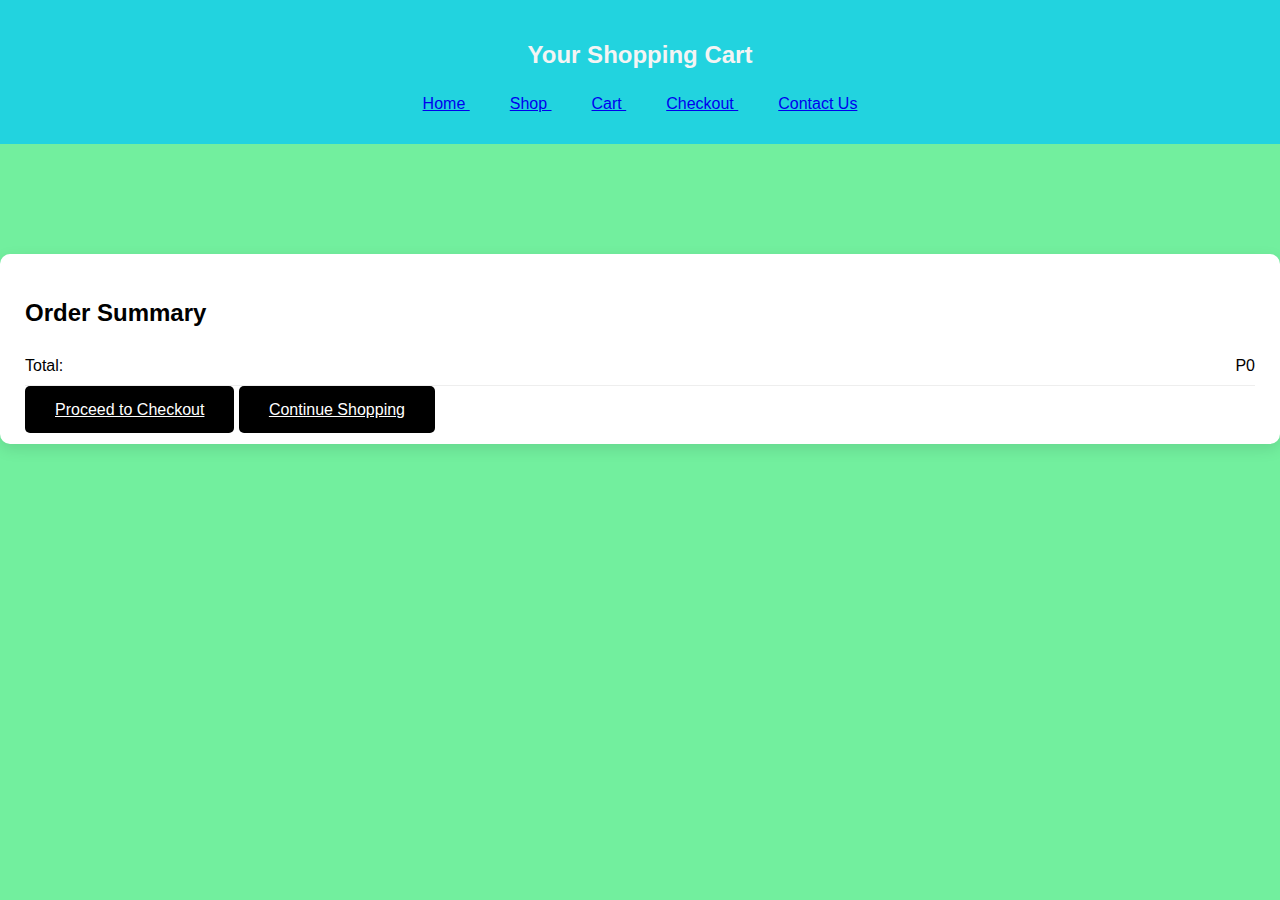
<file: cart.html>
<!DOCTYPE html>
<html lang="en">
<head>
    <meta charset="UTF-8">
    <meta name="viewport" content="width=device-width, initial-scale=1.0">
    <title>KC Retailers</title>
    <link rel="stylesheet" href="style.css">
    <script>
               // Load cart items from localStorage
        let cartItems = JSON.parse(localStorage.getItem('cart')) || [];
        
        function updateCartDisplay() {
            const cartContainer = document.getElementById('cart-items');
            const totalElement = document.getElementById('cart-total');
            let total = 0;

            cartContainer.innerHTML = '';
            
            cartItems.forEach((item, index) => {
                total += item.price * item.quantity;
                cartContainer.innerHTML += `
                    <div class="product-card">
                        <div class="product-info">
                            <h3>${item.name}</h3>
                            <p class="team">${item.team}</p>
                            <div class="cart-controls">
                                <input type="number" min="1" value="${item.quantity}" 
                                       onchange="updateQuantity(${index}, this.value)">
                                <p class="price">P${item.price * item.quantity}</p>
                                <button onclick="removeItem(${index})" class="btn">Remove</button>
                            </div>
                        </div>
                    </div>
                `;
            });

            totalElement.textContent = `P${total}`;
        }

        function updateQuantity(index, newQuantity) {
            cartItems[index].quantity = parseInt(newQuantity);
            localStorage.setItem('cart', JSON.stringify(cartItems));
            updateCartDisplay();
        }

        function removeItem(index) {
            cartItems.splice(index, 1);
            localStorage.setItem('cart', JSON.stringify(cartItems));
            updateCartDisplay();
        }

        // Initialize cart display
        window.onload = updateCartDisplay;
    </script>
</head>
<body>
    <header>
        <h1>Your Shopping Cart</h1>
        <nav>
            <ul>
              <li><a href="index.html"> Home </a></li>
              <li><a href="shop.html"> Shop </a></li>
              <li><a href="cart.html"> Cart </a></li>
              <li><a href="checkout.html"> Checkout </a></li>
              <li><a href="feedback.html"> Contact Us</a></li>
            </ul>
        </nav>
    </header>

    <section class="featured">
        <div class="container">
            <div id="cart-items" class="products"></div>
            
            <div class="cart-summary">
                <h2>Order Summary</h2>
                <div class="order-item">
                    <span>Total:</span>
                    <span id="cart-total">P0</span>
                </div>
                <a href="checkout.html" class="btn">Proceed to Checkout</a>
                <a href="shop.html" class="btn">Continue Shopping</a>
            </div>
        </div>
    </section>
</body>
</file>
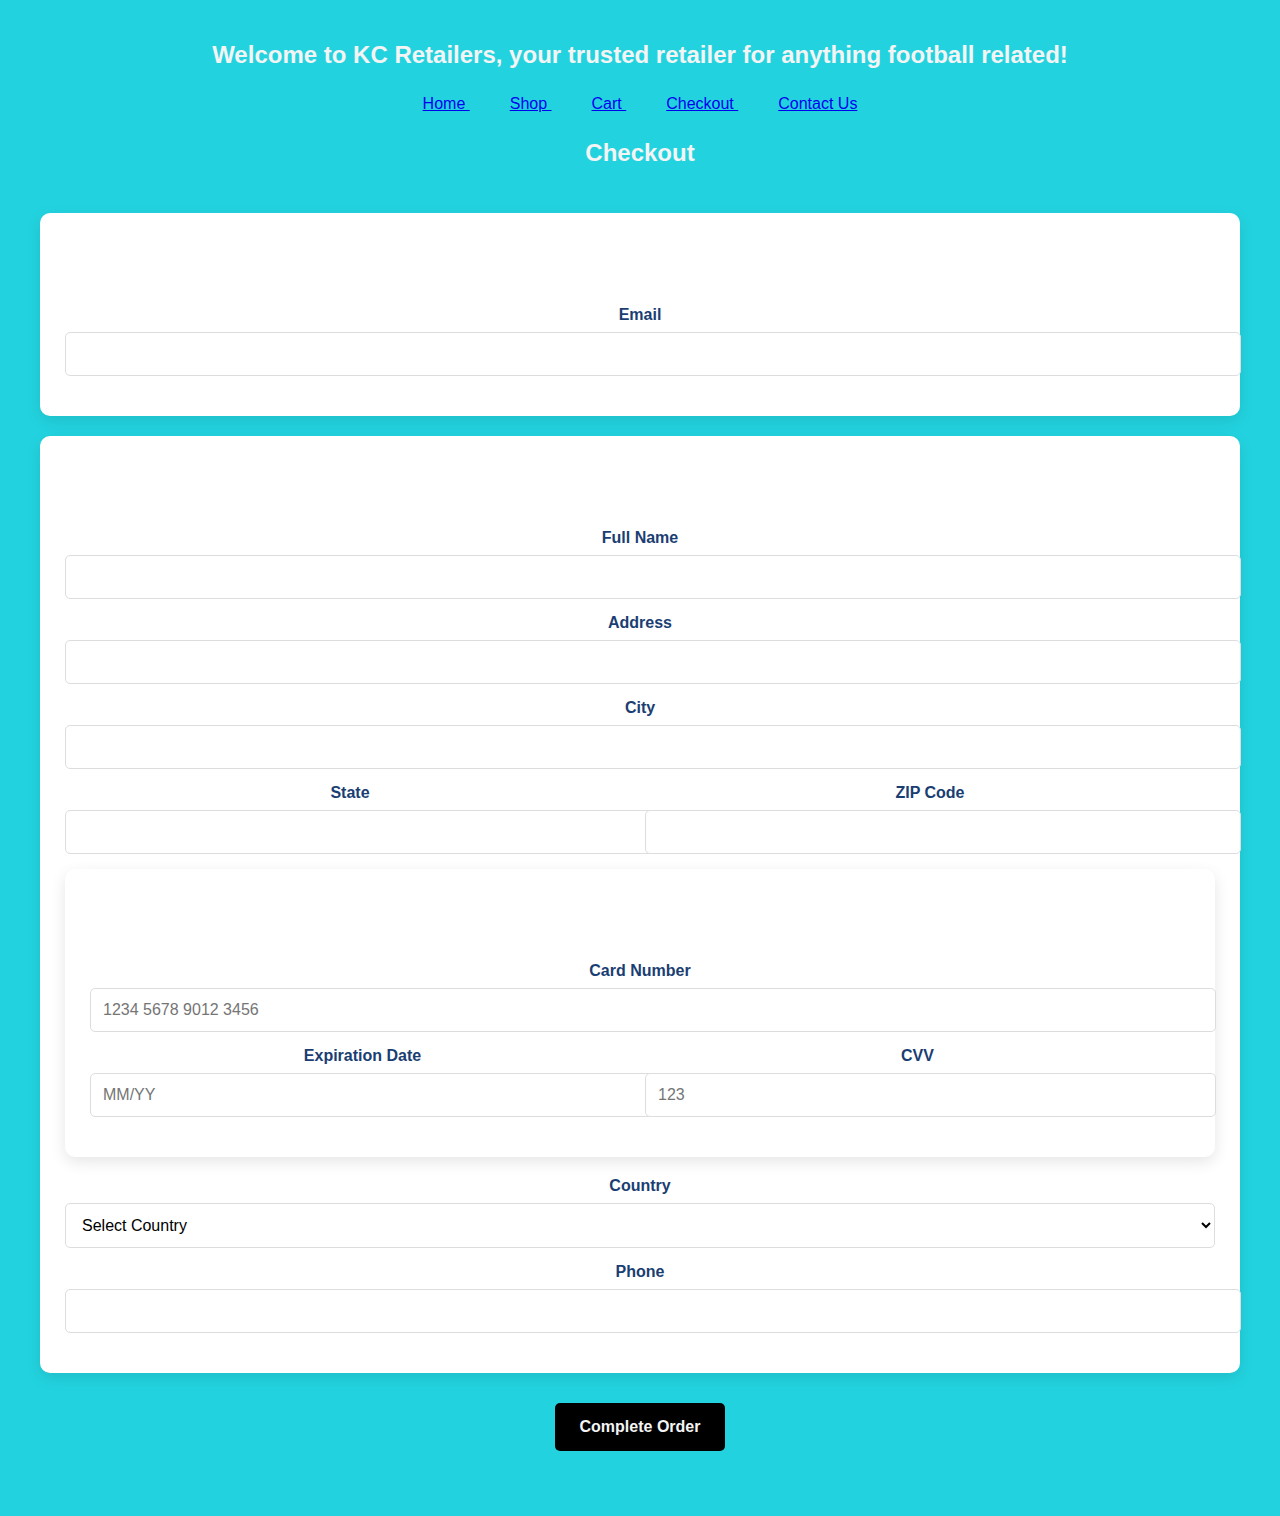
<file: checkout.html>
<!DOCTYPE html>
<html  lang="en">
    <head>
        <meta charset="UTF-8">
        <meta name="viewport" content="width=device-width, initial-scale=1.0">
        <link href="style.css" rel="stylesheet">
        <title>KC Retailers</title>
    </head>
    <body>
        <header>
            <h1>Welcome to KC Retailers, your trusted retailer for anything football related!</h1>
            <nav>
                <ul>
                    <li><a href="index.html"> Home </a></li>
                    <li><a href="shop.html"> Shop </a></li>
                    <li><a href="cart.html"> Cart </a></li>
                    <li><a href="Checkout.html"> Checkout </a></li>
                    <li><a href="feedback.html"> Contact Us </a></li>
                </ul>
            </nav>
            <body>
                <div class="container">
                    <h1>Checkout</h1>
                    
                    <div class="checkout-container">
                        <div class="checkout-form">
                            <form onsubmit="handleOrderSubmission(event)">
                                <div class="form-section">
                                    <h2>Contact Information</h2>
                                    <label for="email">Email</label>
                                    <input type="email" id="email" required>
                                </div>
                                
                                <div class="form-section">
                                    <h2>Shipping Information</h2>
                                    <label for="fullname">Full Name</label>
                                    <input type="text" id="fullname" required>
                                    
                                    <label for="address">Address</label>
                                    <input type="text" id="address" required>
                                    
                                    <label for="city">City</label>
                                    <input type="text" id="city" required>
                                    
                                    <div style="display: flex; gap: 10px;">
                                        <div style="flex: 1;">
                                            <label for="state">State</label>
                                            <input type="text" id="state" required>
                                        </div>
                                        <div style="flex: 1;">
                                            <label for="zip">ZIP Code</label>
                                            <input type="text" id="zip" required>
                                        </div>
                                    </div>
                                    <div class="form-section">
                                    <h2>Payment Information</h2>
                                    <label for="card-number">Card Number</label>
                                    <input type="text" id="card-number" name="card-number" placeholder="1234 5678 9012 3456" required>

                                      <div style="display: flex; gap: 10px;">
                                        <div style="flex: 1;">
                                            <label for="expiry">Expiration Date</label>
                                            <input type="text" id="expiry" name="expiry" placeholder="MM/YY" required>
                                        </div>
                                        <div style="flex: 1;">
                                            <label for="cvv">CVV</label>
                                            <input type="text" id="cvv" name="cvv" placeholder="123" required>
                                        </div>
                                    </div>
                                </div>
                                    
                                    <label for="country">Country</label>
                                    <select id="country" required>
                                        <option value="">Select Country</option>
                                        <option value="US">Botswana</option>
                                        <option value="UK">South Africa</option>
                                        <option value="CA">Zimbabwe</option>
                                        <option value="AU">Namibia</option>
                                    </select>
                                    
                                    <label for="phone">Phone</label>
                                    <input type="tel" id="phone">
                                </div>
                                
                                <button type="submit">Complete Order</button>
                            </form>
                        </div>
                        <script>
    document.addEventListener('DOMContentLoaded', () => {
        const cart = JSON.parse(localStorage.getItem('cart')) || [];
        const container = document.getElementById('checkout-items');
        let subtotal = 0;

        // Clear existing content
        container.innerHTML = '';

        // Add cart items
        cart.forEach(item => {
            subtotal += item.price * item.quantity;
            container.innerHTML += `
                <div class="order-item">
                    <span>${item.name} (${item.quantity}x)</span>
                    <span>P${item.price * item.quantity}</span>
                </div>
            `;
        });

        // Calculate total (subtotal + shipping + tax)
        const total = subtotal + 200 + 60;
        document.getElementById('checkout-total').textContent = `P${total}`;
    });
     function handleOrderSubmission(event) {
        event.preventDefault(); // Stop page reload
        localStorage.removeItem('cart'); // Clear cart
        window.location.href = 'feedback.html'; // Redirect
    }
</script>
                    </div>
                </div>
        </header>
        <div class="custom-notification" id="cart-notification"></div>
    </body>
</html>
</file>
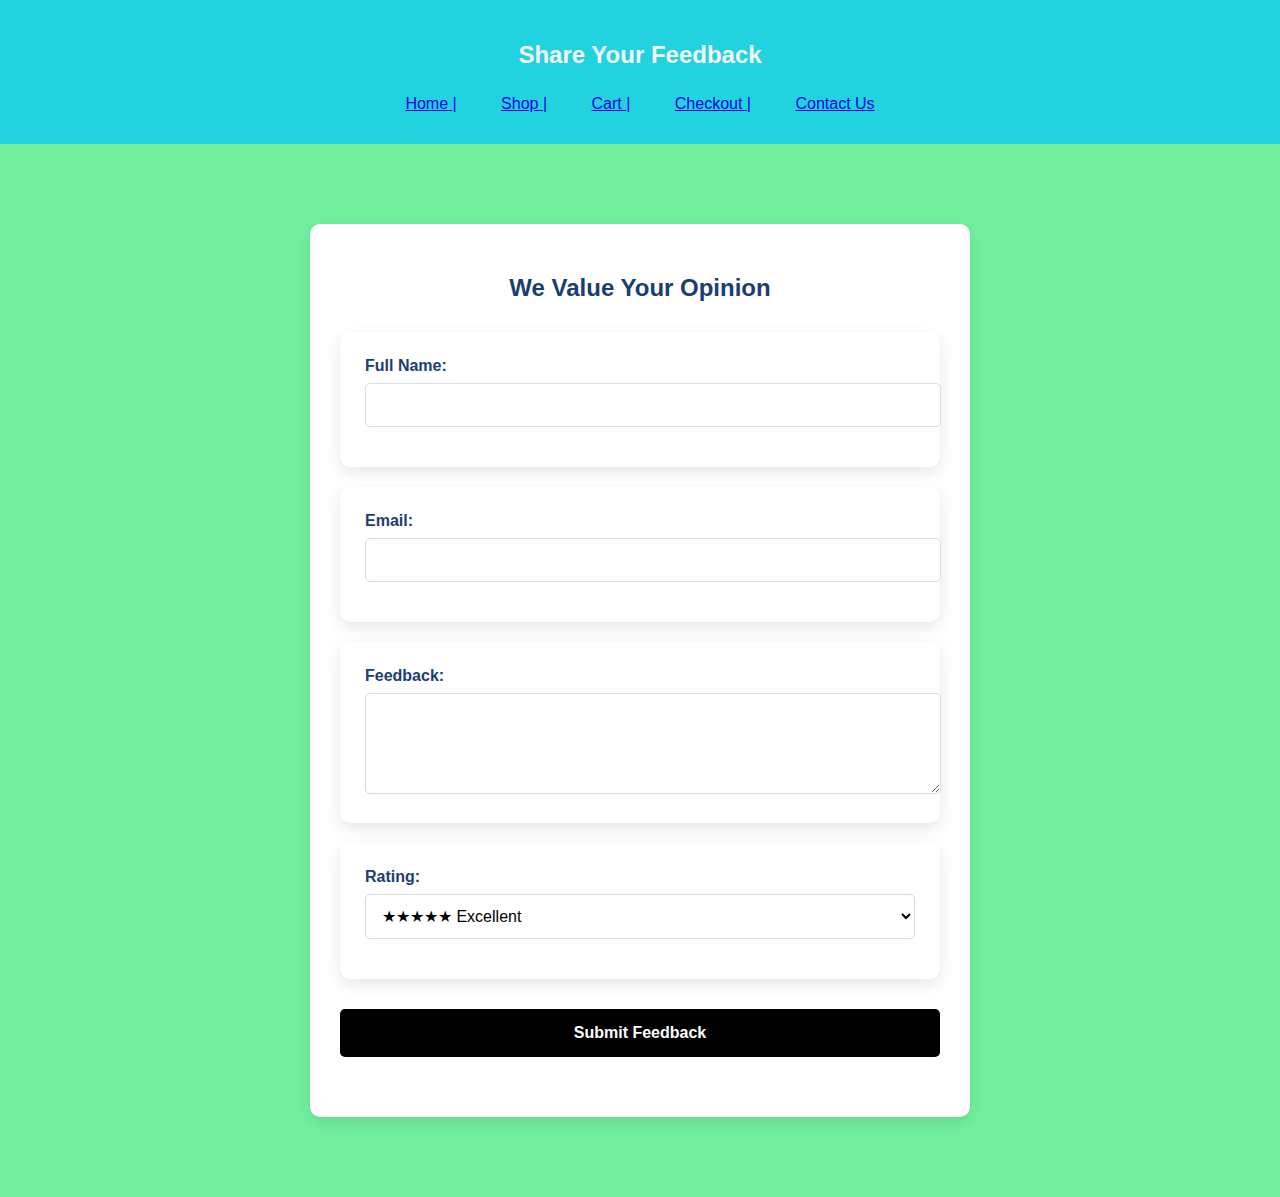
<file: feedback.html>
<!DOCTYPE html>
<html lang="en">
<head>
    <meta charset="UTF-8">
    <meta name="viewport" content="width=device-width, initial-scale=1.0">
    <title>Feedback - KC Retailers</title>
    <link rel="stylesheet" href="style.css">
</head>
<body>
    <header>
        <h1>Share Your Feedback</h1>
        <nav>
            <ul>
                <li><a href="index.html"> Home |</a></li>
                <li><a href="shop.html"> Shop |</a></li>
                <li><a href="cart.html"> Cart |</a></li>
                <li><a href="checkout.html"> Checkout |</a></li>
                <li><a href="contact.html"> Contact Us</a></li>
            </ul>
        </nav>
    </header>

    <section class="featured">
        <div class="container">
            <div class="form-wrapper">
                <h2>We Value Your Opinion</h2>
                <form action="https://formspree.io/f/YOUR_FORM_ID" method="POST">
                    <div class="form-section">
                        <label for="name">Full Name:</label>
                        <input type="text" id="name" name="name" required>
                    </div>
                    
                    <div class="form-section">
                        <label for="email">Email:</label>
                        <input type="email" id="email" name="email" required>
                    </div>
                    
                    <div class="form-section">
                        <label for="message">Feedback:</label>
                        <textarea id="message" name="message" rows="5" required></textarea>
                    </div>
                    
                    <div class="form-section">
                        <label for="rating">Rating:</label>
                        <select id="rating" name="rating">
                            <option value="5">★★★★★ Excellent</option>
                            <option value="4">★★★★ Very Good</option>
                            <option value="3">★★★ Good</option>
                            <option value="2">★★ Fair</option>
                            <option value="1">★ Poor</option>
                        </select>
                    </div>
                    
                    <button type="submit" class="btn">Submit Feedback</button>
                </form>
            </div>
        </div>
    </section>

    <div class="custom-notification" id="feedback-notification"></div>
</body>
</html>
</file>
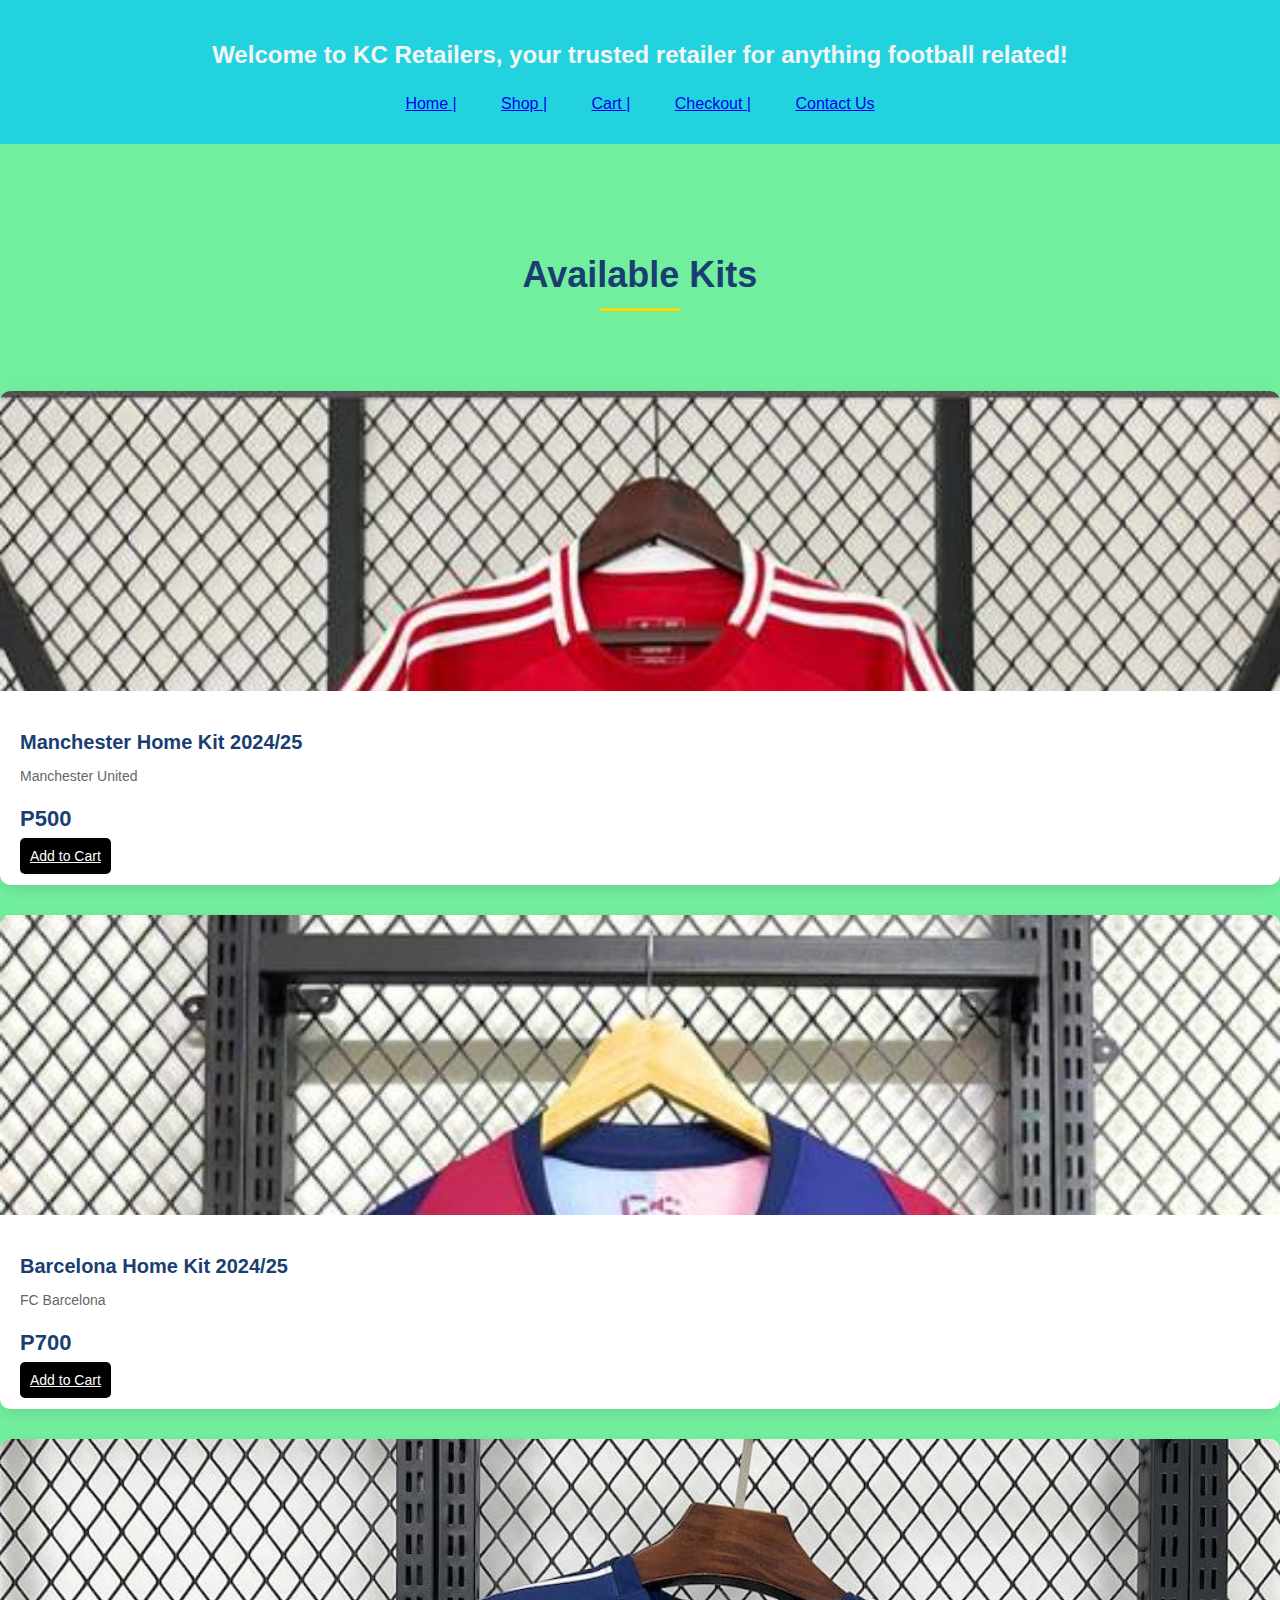
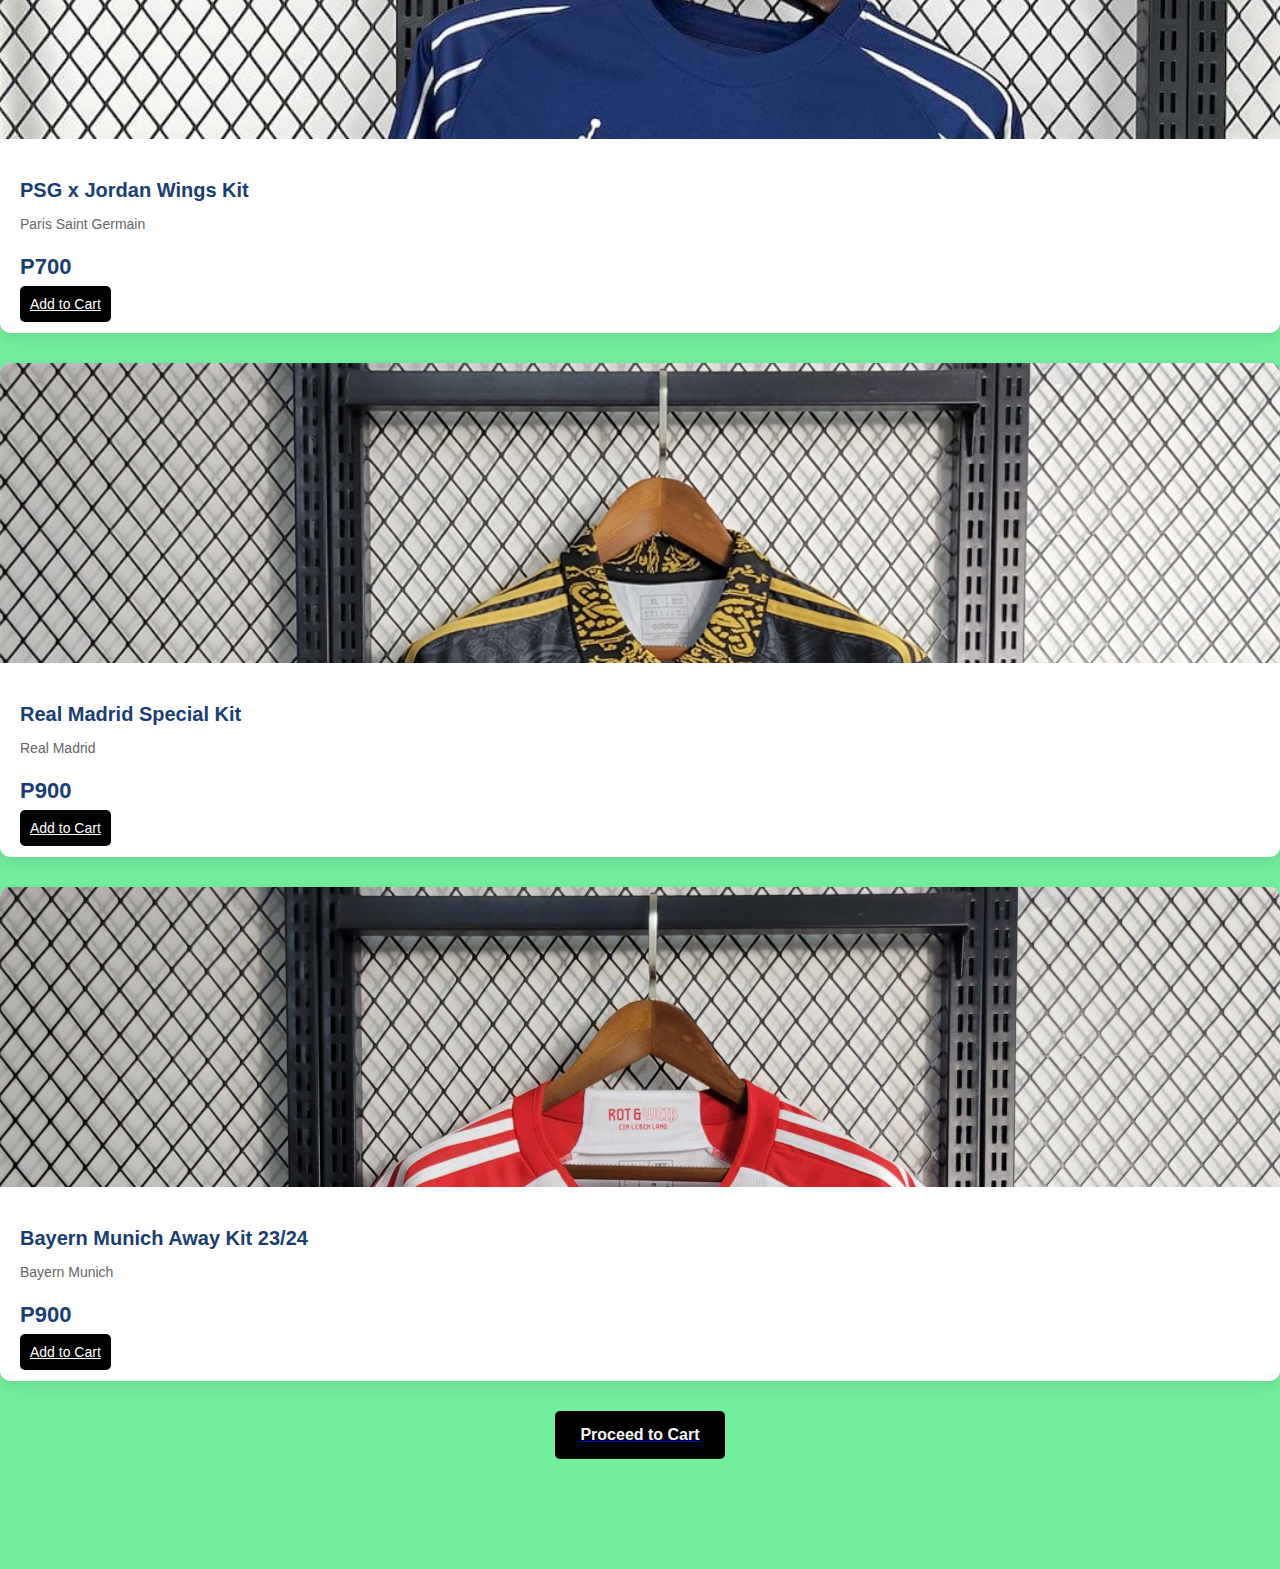
<file: shop.html>
<!DOCTYPE html>
<html lang="en">
<head>
    <meta charset="UTF-8">
    <meta name="viewport" content="width=device-width initial-scale=1.0">
    <title>KC Retailers</title>
    <link rel="stylesheet" href="style.css">
</head>
<body>
    <Header>
        <h1>Welcome to KC Retailers, your trusted retailer for anything football related!</h1>
            <nav>
                <ul>
                    <li><a href="index.html"> Home |</a></li>
                    <li><a href="shop.html"> Shop |</a></li>
                    <li><a href="cart.html"> Cart |</a></li>
                    <li><a href="checkout.html"> Checkout |</a></li>
                    <li><a href="contact.html"> Contact Us</a></li>
                </ul>
            </nav>
    </Header>
    <section class="featured">
        <div class="container">
            <div class="section-title">
                <h2>Available Kits</h2>
            </div>
             <div class="products">
                <div class="product-card">
                    <div class="product-img">
                        <img src="images/man united home kit.jpg" alt="Manchester United Home Kit">
                    </div>
                    <div class="product-info">
                        <h3>Manchester Home Kit 2024/25</h3>
                        <p class="team">Manchester United</p>
                        <p class="price">P500</p>
                        <a href="javascript:void(0)" class="btn"
                           onclick="addToCart('Manchester Home Kit 2024/25', 'Manchester United', 500)"> Add to Cart</a>
                    </div>
                </div>
                <div class="product-card">
                    <div class="product-img">
                        <img src="images/Barca home kit.jpg" alt="Barcelona Home Kit">
                    </div>
                    <div class="product-info">
                        <h3>Barcelona Home Kit 2024/25</h3>
                        <p class="team">FC Barcelona</p>
                        <p class="price">P700</p>
                        <a href="javascript:void(0)" class="btn"
                           onclick="addToCart('Barcelona Home Kit 2024/25', 'Barcelona Home Kit', 700)">Add to Cart</a>
                    </div>
                </div> 
                <div class="product-card">
                    <div class="product-img">
                        <img src="images/psg kit.jpg" alt="PSG x Jordan Kit">
                    </div>
                    <div class="product-info">
                        <h3>PSG x Jordan Wings Kit </h3>
                        <p class="team">Paris Saint Germain</p>
                        <p class="price">P700</p>
                        <a href="javascript:void(0)" class="btn"
                           onclick="addToCart('PSG x Jordan Wings Kit', 'PSG x Jordan Kit', 700)">Add to Cart</a>
                    </div>
                </div>
                <div class="product-card">
                    <div class="product-img">
                        <img src="images/madrid kit.jpg" alt="Real Madrid FC">
                    </div>
                    <div class="product-info">
                        <h3>Real Madrid Special Kit</h3>
                        <p class="team">Real Madrid</p>
                        <p class="price">P900</p>
                        <a href="javascript:void(0)" class="btn"
                           onclick="addToCart('Real Madrid Special Kit', 'Real Madrid FC', 900)"> Add to Cart</a>
                    </div>
                </div>
                <div class="product-card">
                    <div class="product-img">
                        <img src="images/bayern munich.jpg" alt="Bayern Munich Kit">
                    </div>
                    <div class="product-info">
                        <h3>Bayern Munich Away Kit 23/24</h3>
                        <p class="team">Bayern Munich</p>
                        <p class="price">P900</p>
                        <a href="javascript:void(0)" class="btn"
                           onclick="addToCart('Bayern Munich Kit', 'Bayern Munich', 900)">Add to Cart</a>
                    </div>
                </div>
            </div>
        </div>
        <a href="cart.html"> <button> Proceed to Cart </button></a>
    </section>
    <script>
           function addToCart(name, team, price) {
        let cart = JSON.parse(localStorage.getItem('cart')) || [];
        const existingItem = cart.find(item => item.name === name);
        
        if(existingItem) {
            existingItem.quantity++;
        } else {
            cart.push({
                name: name,
                team: team,
                price: price,
                quantity: 1
            });
        }
        
        localStorage.setItem('cart', JSON.stringify(cart));
        const notification = document.getElementById('cart-notification');
notification.textContent = 'Item added to cart!';
notification.style.display = 'block';
setTimeout(() => {
    notification.style.display = 'none';
}, 2000);
    }
</script> 
    </script>
    <div class="custom-notification" id="cart-notification"></div>
</body>
</html>
</file>
<file: style.css>
body{
    font-family: Arial, Helvetica, sans-serif;
    margin: 0;
    padding: 0;
    background-color: rgb(114, 239, 158);
}
header{
    background-color: rgb(34, 211, 223);
    color: white;
    padding: 15px;
    text-align: center;
}
nav ul{
    list-style: none;
    padding: 0;
}
nav ul li{
    display: inline;
    margin: 0 20px;
}
nav ul li{
    color: #f4f4f4;
    text-decoration: none;
}
.main-content {
    flex: 1;
    display: flex;
    justify-content: center;
    align-items: center;
    padding: 20px;
}
button {
    background-color: black;
    color: #f4f4f4;
    padding: 20px 40px;
    font-size: large;
    font-weight: bold;
    cursor: pointer;
    display: block;
    margin: 30px auto; 
    border: none;
    border-radius: 5px;
    transition: all 0.3s ease;
}
button:hover {
    background-color: #f4f4f4;
    color: black;
    box-shadow: 0 5px 15px rgba(0,0,0,0.2);
}
.button-container {
    text-align: center;
    padding: 20px 0;
    width: 100%;
}
h1{ 
    text-align: center;
    background-color: rgb(34, 211, 223) ;
    color: #f4f4f4;
    padding: 15px;
}
.featured {
    padding: 80px 0;
}
.section-title {
    text-align: center;
    margin-bottom: 50px;
}
.section-title h2 {
    font-size: 36px;
    color: #1a3e72;
    position: relative;
    display: inline-block;
    padding-bottom: 15px;
}
.section-title h2::after {
    content: '';
    position: absolute;
    bottom: 0;
    left: 50%;
    transform: translateX(-50%);
    width: 80px;
    height: 3px;
    background-color: #ffd700;
}
.products {
    display: grid;
    grid-template-columns: repeat(auto-fill, minmax(280px, 1fr));
    gap: 30px;
}
.product-card {
    background-color: white;
    border-radius: 10px;
    overflow: hidden;
    box-shadow: 0 5px 15px rgba(0,0,0,0.1);
    transition: transform 0.3s;
}
.product-card:hover {
    transform: translateY(-10px);
}
.product-img {
    height: 300px;
    overflow: hidden;
}
.product-img img {
    width: 100%;
    height: 100%;
    object-fit: cover;
    transition: transform 0.5s;
}
.product-card:hover .product-img img {
    transform: scale(1.1);
}
.product-info {
    padding: 20px;
}
.product-info h3 {
    font-size: 20px;
    margin-bottom: 10px;
    color: #1a3e72;
}
.team {
    color: #666;
    font-size: 14px;
    margin-bottom: 10px;
}
.price {
    font-size: 22px;
    font-weight: bold;
    color: #1a3e72;
    margin-bottom: 15px;
}
.price span {
    color: #ff6b6b;
    text-decoration: line-through;
    font-size: 16px;
    margin-left: 10px;
}
.product-info .btn {
    width: 100%;
    text-align: center;
    padding: 10px;
    font-size: 14px;
}
.checkout-container {
    display: grid;
    grid-template-columns: 1.5fr 1fr;
    gap: 30px;
    max-width: 1200px;
    margin: 0 auto;
    padding: 20px;
}
.form-section {
    background-color: white;
    padding: 25px;
    border-radius: 10px;
    box-shadow: 0 5px 15px rgba(0,0,0,0.1);
    margin-bottom: 20px;
}
.order-summary {
    background-color: white;
    padding: 25px;
    height: fit-content;
}
.order-item {
    display: flex;
    justify-content: space-between;
    margin: 15px 0;
    padding: 10px 0;
    border-bottom: 1px solid #eee;
}
.order-item.total {
    font-weight: bold;
    font-size: 1.2em;
    border-bottom: none;
}
label {
    display: block;
    margin-bottom: 8px;
    font-weight: bold;
    color: #1a3e72;
}
input, select {
    width: 100%;
    padding: 12px;
    margin-bottom: 15px;
    border: 1px solid #ddd;
    border-radius: 5px;
    font-size: 16px;
}
.btn {
    background-color: black;
    color: white;
    padding: 15px 30px;
    width: 100%;
    font-size: 16px;
    border: none;
    border-radius: 5px;
    cursor: pointer;
    transition: all 0.3s ease;
}
.btn:hover {
    background-color: #333;
    transform: translateY(-2px);
    box-shadow: 0 5px 15px rgba(0,0,0,0.2);
}
.card {
    background-color: white;
    border-radius: 10px;
    padding: 25px;
    box-shadow: 0 5px 15px rgba(0,0,0,0.1);
    transition: transform 0.3s;
}
.cart-summary {
    background: white;
    padding: 25px;
    border-radius: 10px;
    margin-top: 30px;
    box-shadow: 0 5px 15px rgba(0,0,0,0.1);
}
.cart-controls {
    display: flex;
    gap: 15px;
    align-items: center;
    margin-top: 15px;
}
.cart-controls input {
    width: 60px;
    padding: 8px;
    border: 1px solid #ddd;
    border-radius: 5px;
}
.cart-controls button {
    padding: 8px 15px;
    font-size: 14px;
}
 .custom-notification {
        position: fixed;
        top: 20px;
        right: 20px;
        background: #4CAF50;
        color: white;
        padding: 15px 25px;
        border-radius: 5px;
        box-shadow: 0 2px 5px rgba(0,0,0,0.2);
        display: none;
        z-index: 1000;
}
@keyframes slideIn {
    from { transform: translateX(100%); }
    to { transform: translateX(0); }
}
.form-wrapper {
    max-width: 600px;
    margin: 0 auto;
    padding: 30px;
    background: white;
    border-radius: 10px;
    box-shadow: 0 5px 15px rgba(0,0,0,0.1);
}
.form-wrapper h2 {
    text-align: center;
    color: #1a3e72;
    margin-bottom: 30px;
}
textarea {
    width: 100%;
    padding: 12px;
    border: 1px solid #ddd;
    border-radius: 5px;
    resize: vertical;
}
select {
    width: 100%;
    padding: 12px;
    border: 1px solid #ddd;
    border-radius: 5px;
    background: white;
}
@media (max-width: 768px) {
    /* Adjust navigation */
nav ul li {
        display: block;
        margin: 10px 0;
        text-align: center;
    }
nav ul {
        padding: 10px 0;     /* Add breathing room */
    }
}

    /* Simplify product grid */
.products {
        grid-template-columns: 1fr;
    }

    /* Resize headers */
h1 {
        font-size: 24px;
        padding: 10px;
    }

    /* Optimize checkout layout */
.checkout-container {
        grid-template-columns: 1fr;
    }

    /* Mobile-friendly buttons */
button {
        padding: 15px 25px;
        font-size: 16px;
    }

    /* Adjust cart controls */
.cart-controls {
        flex-direction: column;
        gap: 10px;
    }
.product-img img {
    max-width: 100%; /* Prevent overflow */
    height: auto; /* Maintain aspect ratio */
}
</file>
